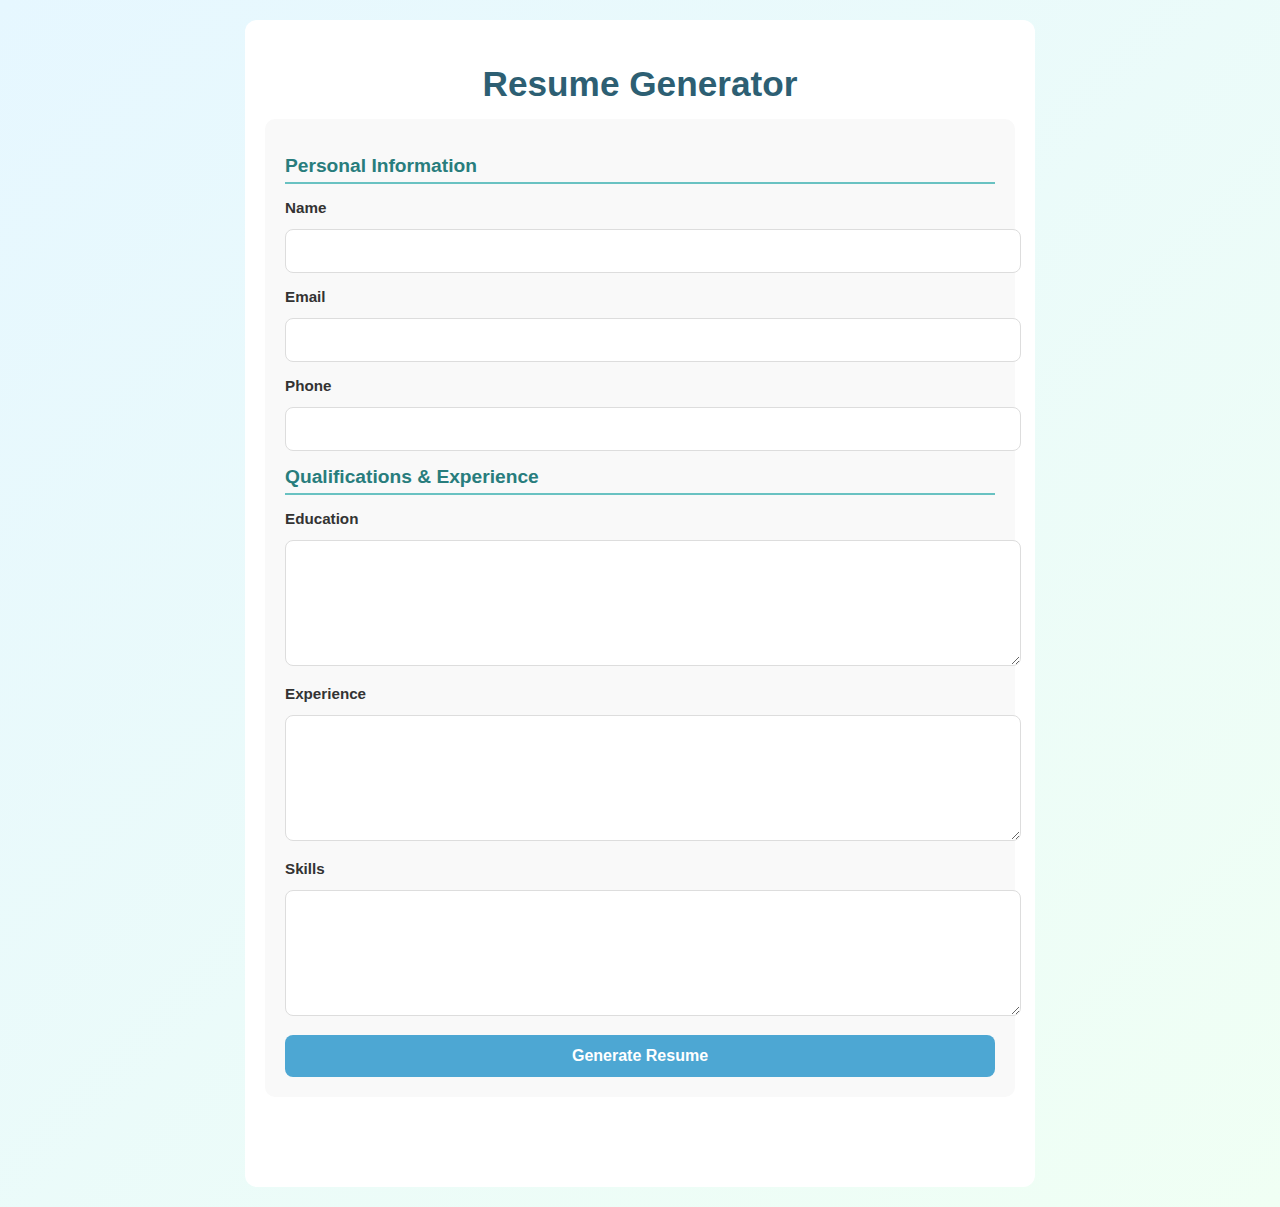
<file: MileStone-3/index.html>
<!DOCTYPE html>
<html lang="en">
<head>
    <meta charset="UTF-8">
    <meta name="viewport" content="width=device-width, initial-scale=1.0">
    <title>Beautiful Resume Generator</title>
    <link rel="stylesheet" href="styles.css">
</head>
<body>
    <div class="container">
        <h1>Resume Generator</h1>
        <form id="resumeForm">
            <div class="form-section">
                <h2>Personal Information</h2>
                <div class="form-group">
                    <label for="name">Name</label>
                    <input type="text" id="name" name="name" required>
                </div>
                <div class="form-group">
                    <label for="email">Email</label>
                    <input type="email" id="email" name="email" required>
                </div>
                <div class="form-group">
                    <label for="phone">Phone</label>
                    <input type="tel" id="phone" name="phone" required>
                </div>
            </div>
            <div class="form-section">
                <h2>Qualifications & Experience</h2>
                <div class="form-group">
                    <label for="education">Education</label>
                    <textarea id="education" name="education" required></textarea>
                </div>
                <div class="form-group">
                    <label for="experience">Experience</label>
                    <textarea id="experience" name="experience" required></textarea>
                </div>
                <div class="form-group">
                    <label for="skills">Skills</label>
                    <textarea id="skills" name="skills" required></textarea>
                </div>
            </div>
            <button type="submit">Generate Resume</button>
        </form>
        <div id="resumeDisplay" class="resume-display"></div>
    </div>
    <script src="script.js"></script>
</body>
</html>
</file>
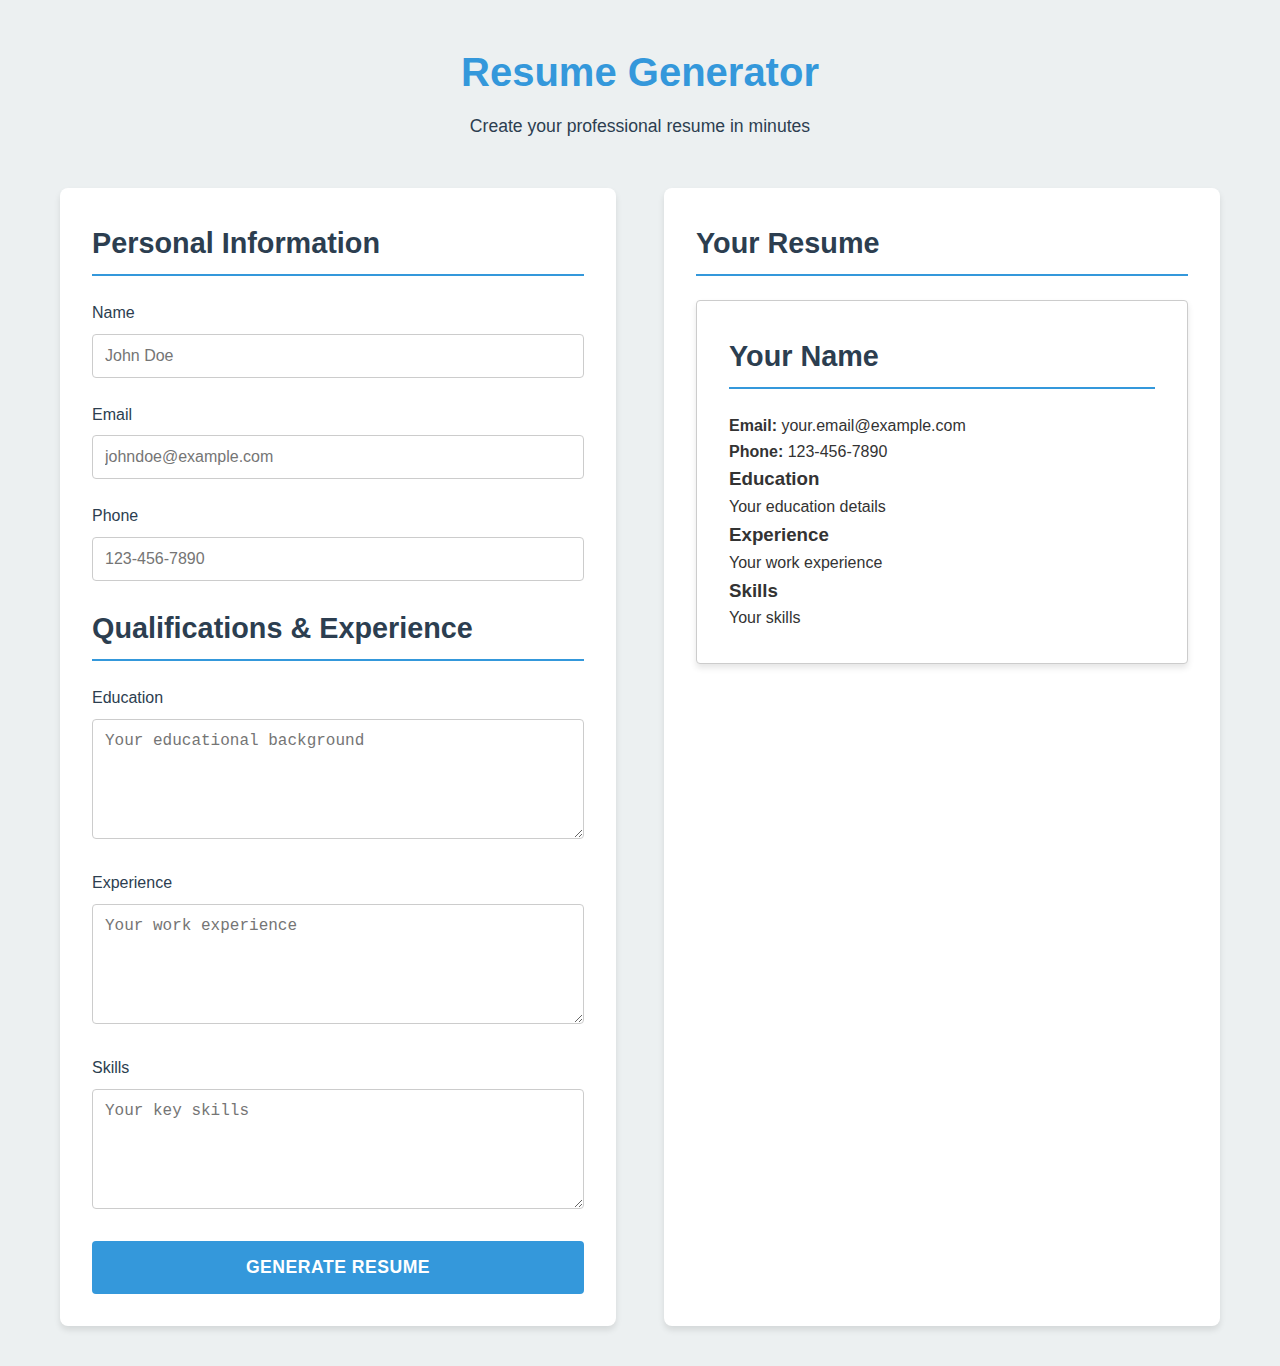
<file: MileStone-4/index.html>
<!DOCTYPE html>
<html lang="en">
<head>
    <meta charset="UTF-8">
    <meta name="viewport" content="width=device-width, initial-scale=1.0">
    <link rel="icon" href="favicon.ico" type="image/x-icon">
    <title>Resume Generator</title>
    <link rel="stylesheet" href="styles.css">
</head>
<body>
    <div class="container">
        <header>
            <h1>Resume Generator</h1>
            <p>Create your professional resume in minutes</p>
        </header>
        <main>
            <section class="form-section">
                <h2>Personal Information</h2>
                <form id="resumeForm">
                    <div class="form-group">
                        <label for="name">Name</label>
                        <input type="text" id="name" name="name" placeholder="John Doe" required>
                    </div>
                    <div class="form-group">
                        <label for="email">Email</label>
                        <input type="email" id="email" name="email" placeholder="johndoe@example.com" required>
                    </div>
                    <div class="form-group">
                        <label for="phone">Phone</label>
                        <input type="tel" id="phone" name="phone" placeholder="123-456-7890" required>
                    </div>
                    <h2>Qualifications & Experience</h2>
                    <div class="form-group">
                        <label for="education">Education</label>
                        <textarea id="education" name="education" placeholder="Your educational background" required></textarea>
                    </div>
                    <div class="form-group">
                        <label for="experience">Experience</label>
                        <textarea id="experience" name="experience" placeholder="Your work experience" required></textarea>
                    </div>
                    <div class="form-group">
                        <label for="skills">Skills</label>
                        <textarea id="skills" name="skills" placeholder="Your key skills" required></textarea>
                    </div>
                    <button type="submit">Generate Resume</button>
                </form>
            </section>
            <section class="resume-section">
                <h2>Your Resume</h2>
                <div id="resume-display" class="resume-content" contenteditable="true"></div>
            </section>
        </main>
    </div>
    <script src="script.js"></script>
</body>
</html>
</file>
<file: MileStone-3/styles.css>
body {
    font-family: 'Arial', sans-serif;
    margin: 0;
    padding: 0;
    background: linear-gradient(135deg, #e6f7ff, #f0fff4);
    color: #333;
    display: flex;
    align-items: center;
    justify-content: center;
    min-height: 100vh;
}

.container {
    max-width: 750px;
    width: 90%;
    padding: 20px;
    background-color: #ffffff;
    border-radius: 12px;
    margin: 20px;
}

h1 {
    font-size: 2.2rem;
    color: #2d5f73;
    font-weight: bold;
    margin-bottom: 15px;
    text-align: center;
}

form {
    background-color: #f9f9f9;
    border-radius: 10px;
    padding: 20px;
}

.form-section h2 {
    color: #287d7d;
    border-bottom: 2px solid #69c2c2;
    padding-bottom: 5px;
    margin-bottom: 15px;
    font-size: 1.2rem;
}

.form-group {
    margin-bottom: 15px;
    text-align: left;
}

label {
    font-weight: bold;
    color: #333;
    margin-bottom: 8px;
    display: block;
    font-size: 0.95rem;
}

input, textarea {
    width: 100%;
    padding: 12px;
    border: 1px solid #ddd;
    border-radius: 8px;
    font-size: 1rem;
    margin-top: 5px;
}

input:focus, textarea:focus {
    border-color: #4da7d3;
    outline: none;
}

textarea {
    height: 100px;
    resize: vertical;
}

button {
    width: 100%;
    padding: 12px;
    background-color: #4da7d3;
    color: #fff;
    border: none;
    border-radius: 8px;
    font-size: 1rem;
    font-weight: bold;
    cursor: pointer;
    transition: background-color 0.3s ease, transform 0.2s ease;
}

button:hover {
    background-color: #4298c2;
    transform: translateY(-2px);
}

.resume-display {
    margin-top: 30px;
    background-color: #ffffff;
    border-radius: 12px;
    padding: 20px;
    text-align: left;
    max-width: 90%;
    float: left;
}

.resume-display h2 {
    color: #287d7d;
    border-bottom: 2px solid #69c2c2;
    padding-bottom: 10px;
    margin-bottom: 20px;
}

.resume-display h3 {
    color: #333;
    margin-top: 20px;
}

@media (max-width: 768px) {
    .container {
        padding: 15px;
    }

    h1 {
        font-size: 1.8rem;
    }

    form {
        padding: 15px;
    }

    input, textarea {
        font-size: 0.9rem;
    }

    button {
        font-size: 0.95rem;
    }
}

@media (max-width: 500px) {
    h1 {
        font-size: 1.5rem;
    }

    input, textarea {
        font-size: 0.85rem;
        padding: 8px;
    }

    button {
        font-size: 0.9rem;
        padding: 10px;
    }
}
</file>
<file: MileStone-4/styles.css>
:root {
    --primary-color: #3498db;
    --primary-dark: #2980b9;
    --secondary-color: #2c3e50;
    --text-color: #333;
    --background-color: #ecf0f1;
    --input-background: #fff;
    --box-shadow: 0 4px 6px rgba(0, 0, 0, 0.1);
    --transition: all 0.3s ease;
    --font-size-base: 16px;
    --font-size-small: 0.875rem;
    --font-size-large: 1.125rem;
}

* {
    box-sizing: border-box;
    margin: 0;
    padding: 0;
}

body {
    font-family: 'Roboto', 'Arial', sans-serif;
    line-height: 1.6;
    color: var(--text-color);
    background-color: var(--background-color);
    transition: var(--transition);
    font-size: var(--font-size-base);
}

.container {
    max-width: 1200px;
    margin: 0 auto;
    padding: 40px 20px;
}

header {
    text-align: center;
    margin-bottom: 3rem;
    animation: fadeIn 1s ease-out;
}

@keyframes fadeIn {
    from { opacity: 0; transform: translateY(-20px); }
    to { opacity: 1; transform: translateY(0); }
}

header h1 {
    color: var(--primary-color);
    margin-bottom: 0.5rem;
    font-size: 2.5rem;
    font-weight: 700;
}

header p {
    color: var(--secondary-color);
    font-size: 1.1rem;
}

main {
    display: flex;
    flex-wrap: wrap;
    gap: 3rem;
    animation: fadeIn 1s ease-out 0.3s both;
}

.form-section, .resume-section {
    flex: 1;
    min-width: 300px;
    background-color: var(--input-background);
    border-radius: 8px;
    padding: 2rem;
    box-shadow: var(--box-shadow);
    transition: var(--transition);
}

.form-section:hover, .resume-section:hover {
    transform: translateY(-5px);
    box-shadow: 0 6px 12px rgba(0, 0, 0, 0.15);
}

h2 {
    color: var(--secondary-color);
    margin-bottom: 1.5rem;
    font-size: 1.8rem;
    font-weight: 600;
    border-bottom: 2px solid var(--primary-color);
    padding-bottom: 0.5rem;
}

.form-group {
    margin-bottom: 1.5rem;
}

label {
    display: block;
    margin-bottom: 0.5rem;
    color: var(--secondary-color);
    font-weight: 500;
}

input, textarea {
    width: 100%;
    padding: 0.75rem;
    border: 1px solid #ccc;
    border-radius: 4px;
    background-color: var(--input-background);
    font-size: 1rem;
    transition: var(--transition);
}

input:focus, textarea:focus {
    outline: none;
    border-color: var(--primary-color);
    box-shadow: 0 0 0 2px rgba(52, 152, 219, 0.2);
}

textarea {
    height: 120px;
    resize: vertical;
}

button {
    display: block;
    width: 100%;
    padding: 1rem;
    background-color: var(--primary-color);
    color: white;
    border: none;
    border-radius: 4px;
    cursor: pointer;
    font-size: 1.1rem;
    font-weight: 600;
    text-transform: uppercase;
    letter-spacing: 0.5px;
    transition: var(--transition);
}

button:hover {
    background-color: var(--primary-dark);
    transform: translateY(-2px);
    box-shadow: 0 4px 8px rgba(0, 0, 0, 0.2);
}

button:active {
    transform: translateY(0);
    box-shadow: none;
}

.resume-content {
    background-color: var(--input-background);
    border: 1px solid #ccc;
    border-radius: 4px;
    padding: 2rem;
    min-height: 300px;
    box-shadow: var(--box-shadow);
    transition: var(--transition);
    font-size: clamp(0.875rem, 2vw, 1rem);
}

.resume-content:focus {
    outline: none;
    border-color: var(--primary-color);
    box-shadow: 0 0 0 2px rgba(52, 152, 219, 0.2);
}

footer {
    text-align: center;
    margin-top: 3rem;
    padding: 1.5rem;
    background-color: var(--secondary-color);
    color: white;
    border-radius: 8px;
    font-size: 0.9rem;
}

@media (max-width: 480px) {
    .container {
        padding: 20px 10px;
    }

    header h1 {
        font-size: 1.8rem;
    }

    header p {
        font-size: 1rem;
    }

    .form-section, .resume-section {
        padding: 1.5rem;
    }

    h2 {
        font-size: 1.3rem;
    }

    input, textarea, button {
        font-size: 0.9rem;
    }
}

@media (max-width: 768px) {
    main {
        flex-direction: column;
        gap: 2rem;
    }

    .form-section, .resume-section {
        width: 100%;
        min-width: 100%;
    }

    header h1 {
        font-size: 2.2rem;
    }

    h2 {
        font-size: 1.6rem;
    }

    .container {
        padding: 30px 15px;
    }
}

@media (min-width: 769px) and (max-width: 1024px) {
    .container {
        max-width: 90%;
    }

    main {
        gap: 2rem;
    }

    .form-section, .resume-section {
        padding: 1.5rem;
    }
}

@media (prefers-reduced-motion: reduce) {
    * {
        animation: none !important;
        transition: none !important;
    }
}

@media (prefers-color-scheme: dark) {
    :root {
        --text-color: #f0f0f0;
        --background-color: #1a1a1a;
        --input-background: #2a2a2a;
        --box-shadow: 0 4px 6px rgba(0, 0, 0, 0.3);
    }

    input, textarea {
        color: var(--text-color);
    }

    .form-section, .resume-section, .resume-content {
        background-color: #2a2a2a;
        border-color: #444;
    }
}


@media print {
    body {
        background-color: white;
    }

    .container {
        max-width: none;
        padding: 0;
    }

    .form-section {
        display: none;
    }

    .resume-section {
        box-shadow: none;
        border: none;
    }

    footer {
        display: none;
    }
}
</file>
